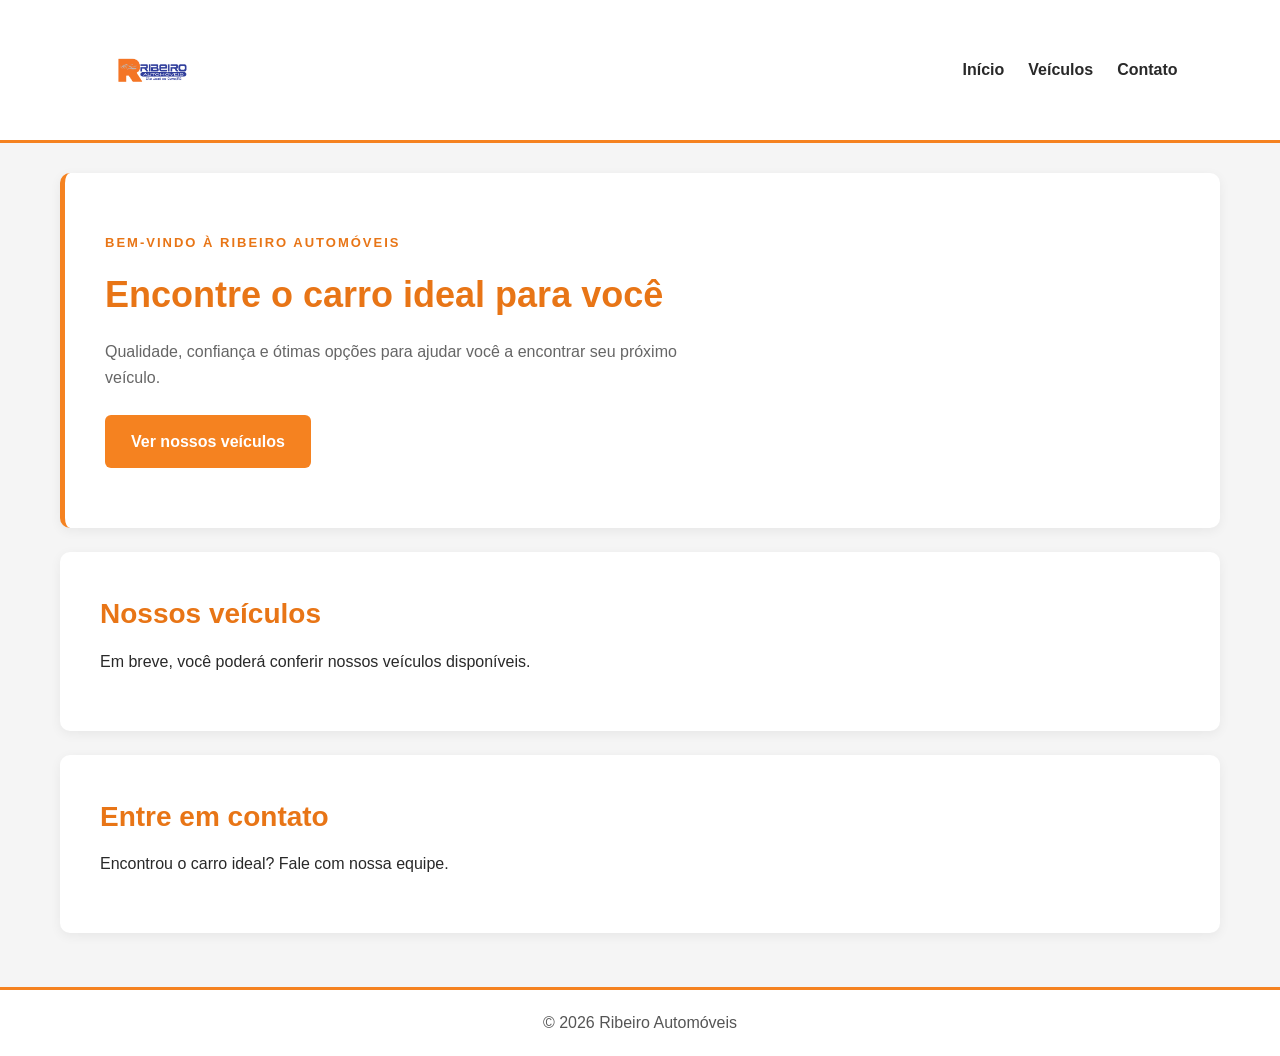
<file: src/main/resources/static/index.html>
<!DOCTYPE html>
<html lang="pt-BR">
<head>
    <meta charset="UTF-8">
    <meta name="viewport" content="width=device-width, initial-scale=1.0">
    <title>Ribeiro Automóveis</title>
    <link rel="stylesheet" href="css/style.css">
</head>
<body>

    <header>
        <div class="logo">
          <img src="img/logo-principal.png" alt="Ribeiro Automóveis">
        </div>

        <nav>
            <a href="#inicio">Início</a>
            <a href="veiculos.html">Veículos</a>
            <a href="#contato">Contato</a>
        </nav>
    </header>
        <main>
        <section id="inicio">
        <p class="subtitulo">BEM-VINDO À RIBEIRO AUTOMÓVEIS</p>

        <h2>Encontre o carro ideal para você</h2>

        <p>
            Qualidade, confiança e ótimas opções para ajudar
            você a encontrar seu próximo veículo.
        </p>

        <a href="veiculos.html" class="botao-principal">
           Ver nossos veículos
        </a>
    </section>

        <section id="veiculos">
            <h2>Nossos veículos</h2>
            <p>Em breve, você poderá conferir nossos veículos disponíveis.</p>
        </section>

        <section id="contato">
            <h2>Entre em contato</h2>
            <p>Encontrou o carro ideal? Fale com nossa equipe.</p>
        </section>
    </main>

    <footer>
        <p>&copy; 2026 Ribeiro Automóveis</p>
    </footer>

</body>
</html>
</file>
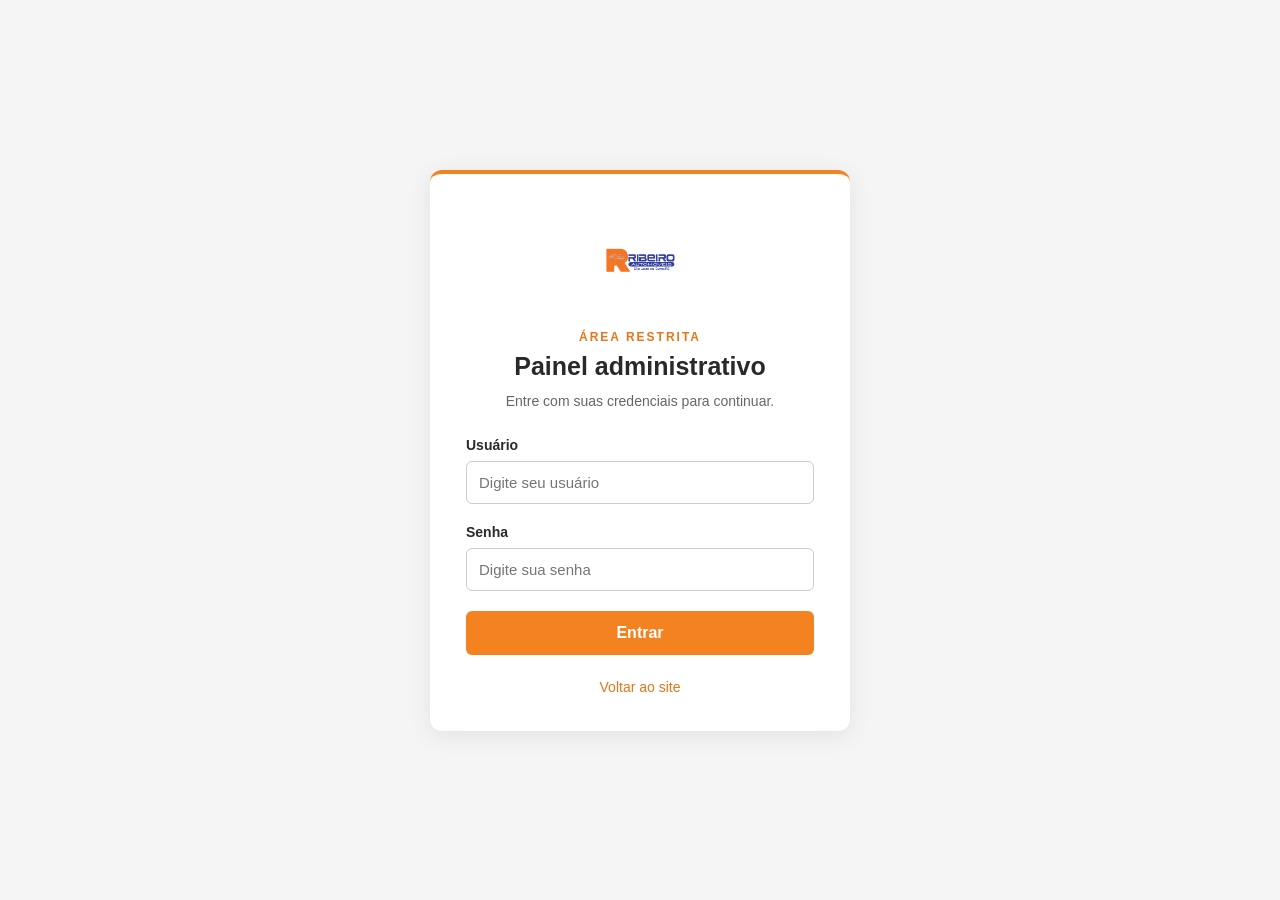
<file: src/main/resources/static/admin/login.html>
<!DOCTYPE html>
<html lang="pt-BR">
<head>
    <meta charset="UTF-8">
    <meta name="viewport" content="width=device-width, initial-scale=1.0">

    <title>Login Administrativo | Ribeiro Automóveis</title>

    <link rel="stylesheet" href="css/login.css">
</head>
<body>

    <main class="login-container">
        <div class="login-card">

            <img
                src="../img/logo-principal.png"
                alt="Ribeiro Automóveis"
                class="logo"
            >

            <p class="subtitulo">ÁREA RESTRITA</p>

            <h1>Painel administrativo</h1>

            <p class="descricao">
                Entre com suas credenciais para continuar.
            </p>

            <form id="form-login" action="/login" method="post">

                <div class="campo">
                    <label for="usuario">Usuário</label>
                    <input
                        type="text"
                        id="usuario"
                        name="username"
                        placeholder="Digite seu usuário"
                        autocomplete="username"
                        required
                    >
                </div>

                <div class="campo">
                    <label for="senha">Senha</label>
                    <input
                        type="password"
                        id="senha"
                        name="password"
                        placeholder="Digite sua senha"
                        autocomplete="current-password"
                        required
                    >
                </div>

                <button type="submit">Entrar</button>

                <p id="mensagem" role="status"></p>

            </form>

            <a href="../index.html" class="voltar">
                Voltar ao site
            </a>

        </div>
    </main>

    <script>
        const parametros = new URLSearchParams(window.location.search);
        const mensagem = document.getElementById("mensagem");

        if (parametros.has("erro")) {
            mensagem.textContent = "Usuário ou senha inválidos.";
        }
    </script>

</body>
</html>
</file>
<file: src/main/resources/static/css/style.css>
/* Configurações gerais */
* {
    margin: 0;
    padding: 0;
    box-sizing: border-box;
}

.logo {
    display: flex;
    align-items: center;
    gap: 12px;
}

.logo img {
    width: 100px;
    height: 100px;
    object-fit: contain;
}

html {
    scroll-behavior: smooth;
}

body {
    font-family: Arial, sans-serif;
    background-color: #f5f5f5;
    color: #292929;
    line-height: 1.6;
}

/* Cabeçalho */
header {
    background-color: #ffffff;
    color: #292929;
    padding: 20px 8%;
    display: flex;
    justify-content: space-between;
    align-items: center;
    flex-wrap: wrap;
    gap: 15px;
    border-bottom: 3px solid #f58220;
}

header h1 {
    font-size: 26px;
    color: #e87516;
}

nav {
    display: flex;
    gap: 24px;
}

nav a {
    color: #292929;
    text-decoration: none;
    font-weight: bold;
    transition: color 0.2s;
}

nav a:hover {
    color: #f58220;
}

/* Conteúdo */
main {
    max-width: 1200px;
    margin: 0 auto;
    padding: 30px 20px;
}

section {
    background-color: #ffffff;
    padding: 40px;
    margin-bottom: 24px;
    border-radius: 10px;
    box-shadow: 0 3px 12px rgba(0, 0, 0, 0.06);
}

section h2 {
    color: #e87516;
    margin-bottom: 12px;
    font-size: 28px;
}

section p {
    margin-bottom: 16px;
}

/* Botões */
section a {
    display: inline-block;
    background-color: #f58220;
    color: #ffffff;
    padding: 12px 22px;
    border-radius: 6px;
    text-decoration: none;
    font-weight: bold;
    transition: background-color 0.2s;
}

section a:hover {
    background-color: #d9660b;
}

/* Destaque inicial */
#inicio {
    padding: 60px 40px;
    border-left: 5px solid #f58220;
}

#inicio .subtitulo {
    color: #e87516;
    font-size: 13px;
    font-weight: bold;
    letter-spacing: 2px;
    margin-bottom: 12px;
}

#inicio h2 {
    font-size: 36px;
    margin-bottom: 16px;
}

#inicio > p:not(.subtitulo) {
    max-width: 600px;
    color: #666666;
    margin-bottom: 24px;
}

#inicio .botao-principal {
    padding: 14px 26px;
}

/* Rodapé */
footer {
    background-color: #ffffff;
    color: #555555;
    text-align: center;
    padding: 20px;
    border-top: 3px solid #f58220;
}

/* Adaptação para celulares */
@media (max-width: 600px) {
    header {
        flex-direction: column;
        text-align: center;
    }

    nav {
        justify-content: center;
        flex-wrap: wrap;
        gap: 16px;
    }

    section {
        padding: 24px;
    }

    section h2 {
        font-size: 23px;
    }

    #inicio {
        padding: 35px 24px;
    }

    #inicio h2 {
        font-size: 28px;
    }

}
</file>
<file: src/main/resources/static/admin/css/login.css>
* {
    margin: 0;
    padding: 0;
    box-sizing: border-box;
}

body {
    font-family: Arial, sans-serif;
    color: #292929;
    background-color: #f5f5f5;
    min-height: 100vh;
}

.login-container {
    min-height: 100vh;
    display: flex;
    justify-content: center;
    align-items: center;
    padding: 24px;
}

.login-card {
    width: 100%;
    max-width: 420px;
    background-color: #ffffff;
    padding: 36px;
    border-radius: 12px;
    box-shadow: 0 5px 25px rgba(0, 0, 0, 0.08);
    border-top: 4px solid #f58220;
}

.logo {
    display: block;
    width: 130px;
    height: 100px;
    object-fit: contain;
    margin: 0 auto 20px;
}

.subtitulo {
    color: #e87516;
    font-size: 12px;
    font-weight: bold;
    letter-spacing: 2px;
    text-align: center;
    margin-bottom: 8px;
}

h1 {
    text-align: center;
    font-size: 25px;
    margin-bottom: 12px;
}

.descricao {
    text-align: center;
    color: #666666;
    font-size: 14px;
    margin-bottom: 28px;
}

.campo {
    margin-bottom: 20px;
}

.campo label {
    display: block;
    font-weight: bold;
    font-size: 14px;
    margin-bottom: 8px;
}

.campo input {
    width: 100%;
    padding: 12px;
    border: 1px solid #cccccc;
    border-radius: 6px;
    font-size: 15px;
    outline: none;
}

.campo input:focus {
    border-color: #f58220;
    box-shadow: 0 0 0 2px rgba(245, 130, 32, 0.15);
}

button {
    width: 100%;
    padding: 13px;
    background-color: #f58220;
    color: #ffffff;
    border: none;
    border-radius: 6px;
    font-size: 16px;
    font-weight: bold;
    cursor: pointer;
    transition: background-color 0.2s;
}

button:hover {
    background-color: #d9660b;
}

#mensagem {
    margin-top: 12px;
    font-size: 14px;
    text-align: center;
}

.voltar {
    display: block;
    margin-top: 24px;
    text-align: center;
    color: #e87516;
    text-decoration: none;
    font-size: 14px;
}

.voltar:hover {
    text-decoration: underline;
}

@media (max-width: 480px) {
    .login-card {
        padding: 26px 20px;
    }

    h1 {
        font-size: 22px;
    }
}
</file>
